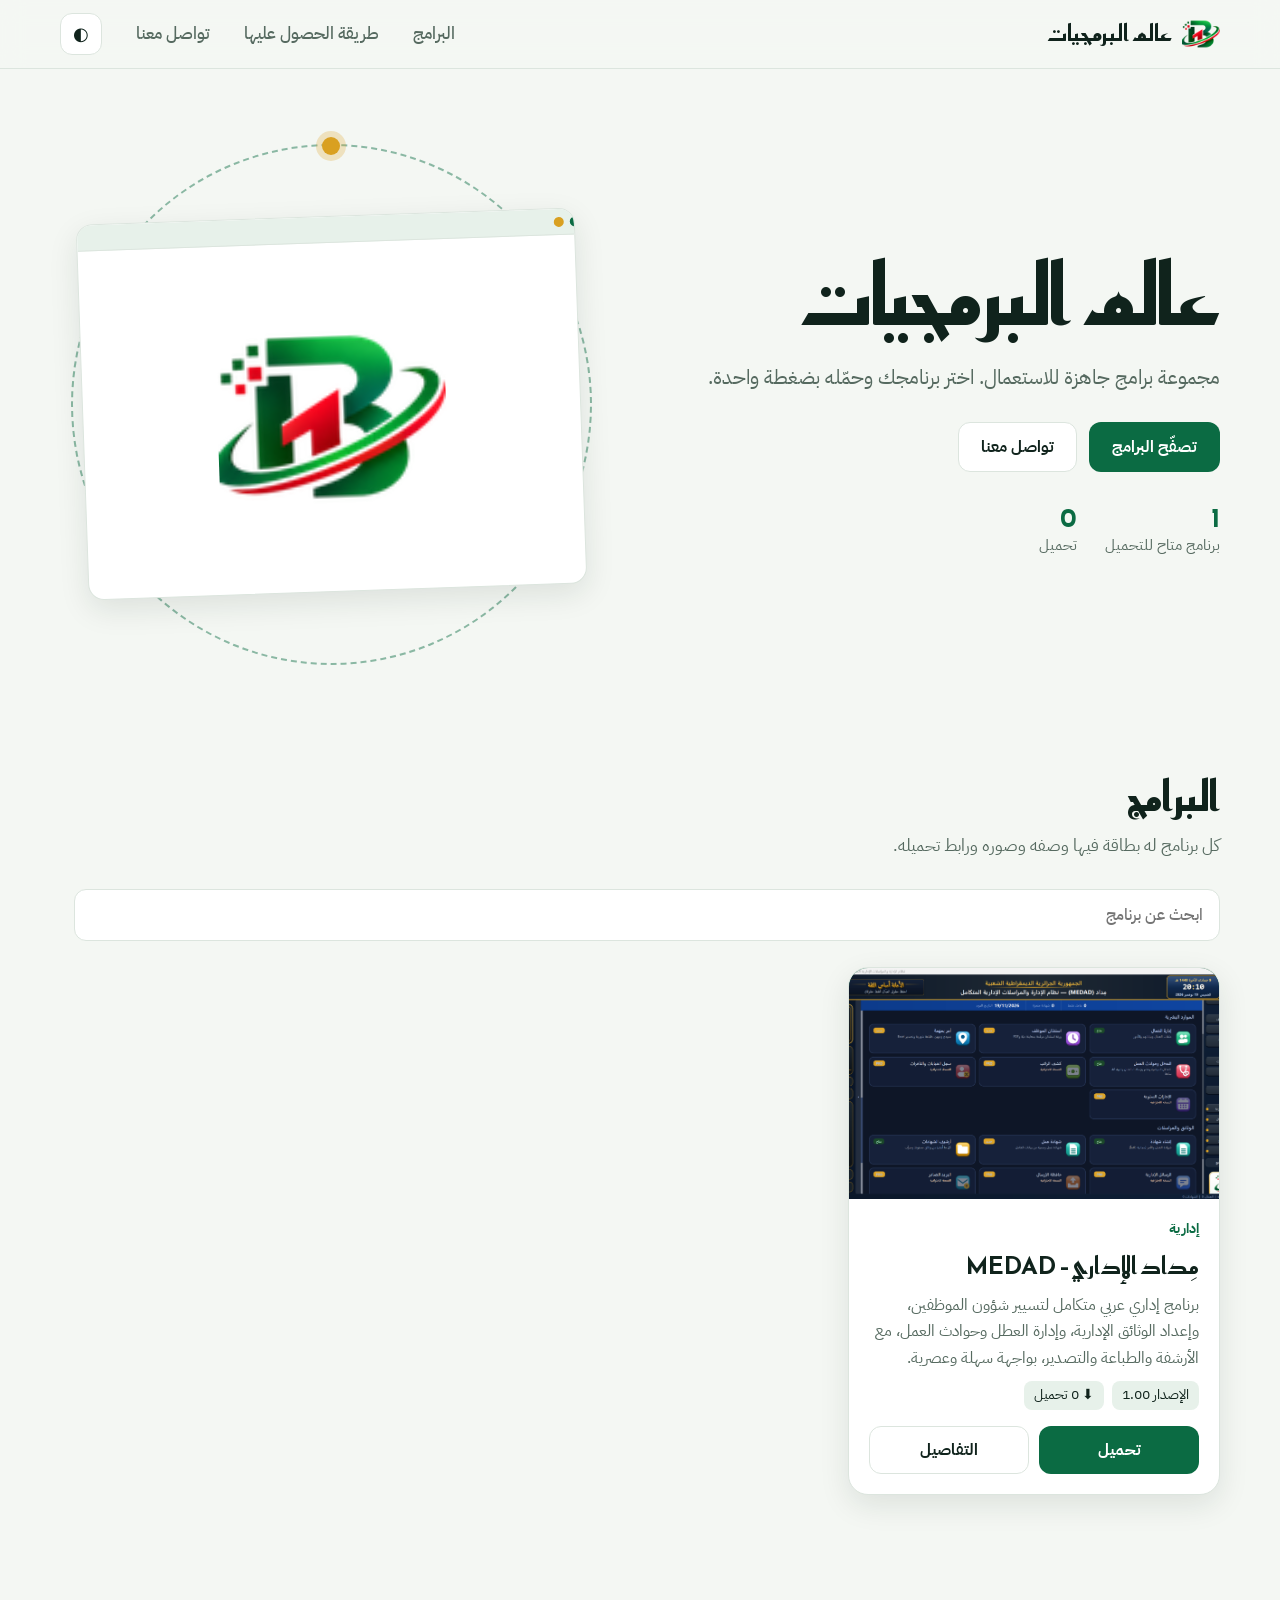
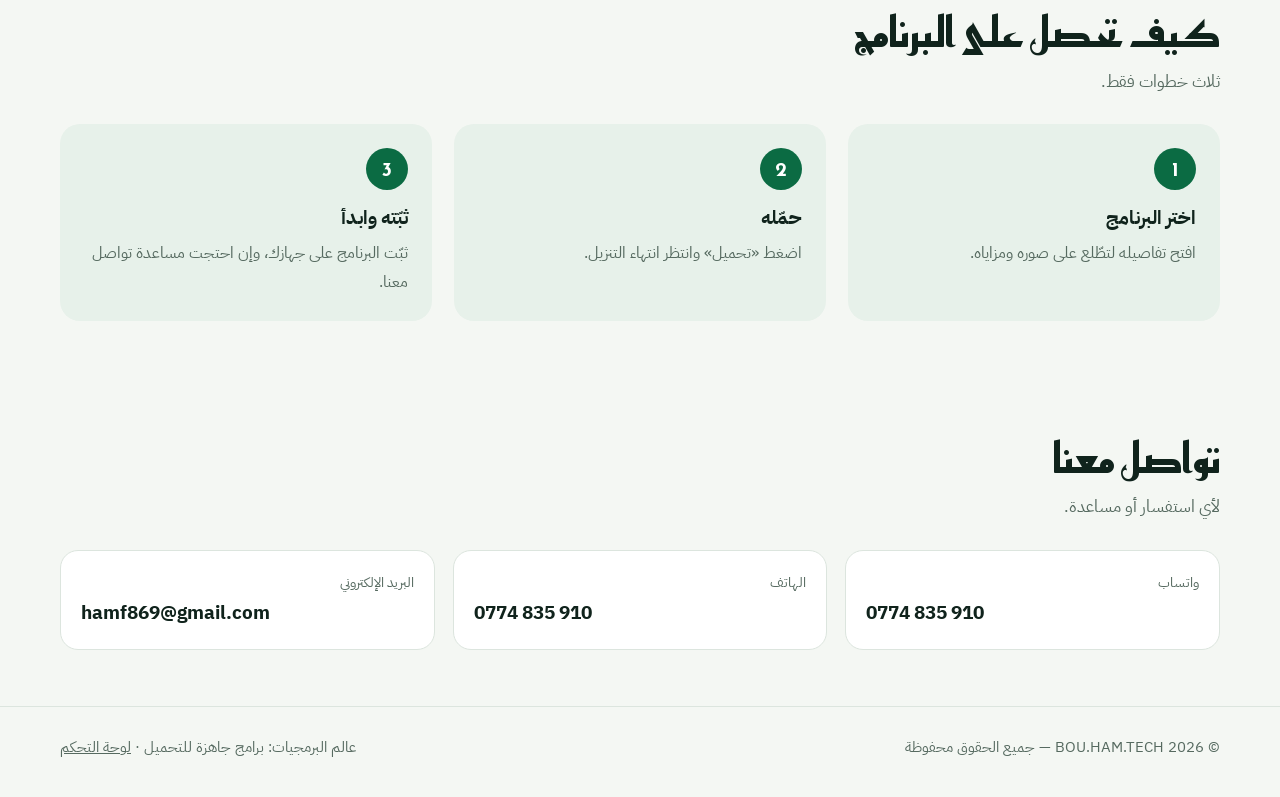
<file: index.html>
<!DOCTYPE html>
<html lang="ar" dir="rtl">
<head>
<meta charset="utf-8">
<meta name="viewport" content="width=device-width, initial-scale=1, viewport-fit=cover">
<title>عالم البرمجيات</title>
<meta name="description" content="عالم البرمجيات: برامج جاهزة للتحميل والاستعمال من BOU.HAM.TECH.">
<link rel="preconnect" href="https://fonts.googleapis.com">
<link rel="preconnect" href="https://fonts.gstatic.com" crossorigin>
<link rel="stylesheet" href="https://fonts.googleapis.com/css2?family=IBM+Plex+Sans+Arabic:wght@400;500;700&family=Reem+Kufi:wght@600;700&display=swap">
<link rel="stylesheet" href="style.css">
<script src="config.js"></script>
<script>if(GC_CODE){var g=document.createElement("script");g.async=true;g.dataset.goatcounter="https://"+GC_CODE+".goatcounter.com/count";g.src="https://gc.zgo.at/count.js";document.head.appendChild(g);}</script>
</head>
<body>
<header><div class="wrap bar">
 <a class="brand" href="#top" data-go="top"><img src="logo.png" alt=""><span>عالم البرمجيات</span></a>
 <nav id="nav" aria-label="التنقل الرئيسي"><a href="#programs" data-go="programs">البرامج</a><a href="#how" data-go="how">طريقة الحصول عليها</a><a href="#contact" data-go="contact">تواصل معنا</a></nav>
 <button class="icon-btn" id="theme" aria-label="تبديل الوضع الليلي">◐</button>
 <button class="icon-btn menu-btn" id="menu" aria-label="القائمة" aria-expanded="false">☰</button>
</div></header>

<main id="top">
<div class="hero"><div class="wrap">
 <div>
  <h1>عالم البرمجيات</h1>
  <p class="lead">مجموعة برامج جاهزة للاستعمال. اختر برنامجك وحمّله بضغطة واحدة.</p>
  <div class="cta"><a class="btn btn-primary" href="#programs" data-go="programs">تصفّح البرامج</a><a class="btn btn-ghost" href="#contact" data-go="contact">تواصل معنا</a></div>
  <div class="facts"><div><b id="count">0</b>برنامج متاح للتحميل</div><div id="fv" hidden><b id="visits">0</b>زائر</div><div id="fd" hidden><b id="dls">0</b>تحميل</div></div>
 </div>
 <div class="stage" aria-hidden="true"><div class="orbit"></div><div class="win"><i></i><img src="logo.png" alt="" style="width:46%;margin:12% auto"></div></div>
</div></div>

<section id="programs"><div class="wrap">
 <h2>البرامج</h2><p class="sub">كل برنامج له بطاقة فيها وصفه وصوره ورابط تحميله.</p>
 <div class="tools"><input class="search" id="q" type="search" placeholder="ابحث عن برنامج" aria-label="ابحث عن برنامج"><div class="chips" id="chips"></div></div>
 <div class="grid" id="grid"></div>
</div></section>

<section id="how"><div class="wrap">
 <h2>كيف تحصل على البرنامج</h2><p class="sub">ثلاث خطوات فقط.</p>
 <ol class="steps">
  <li><b>اختر البرنامج</b><span>افتح تفاصيله لتطّلع على صوره ومزاياه.</span></li>
  <li><b>حمّله</b><span>اضغط «تحميل» وانتظر انتهاء التنزيل.</span></li>
  <li><b>ثبّته وابدأ</b><span>ثبّت البرنامج على جهازك، وإن احتجت مساعدة تواصل معنا.</span></li>
 </ol>
</div></section>

<section id="contact"><div class="wrap">
 <h2>تواصل معنا</h2><p class="sub">لأي استفسار أو مساعدة.</p>
 <div class="contact">
  <a class="ct" href="https://wa.me/213774835910" target="_blank" rel="noopener"><small>واتساب</small><b>0774 835 910</b></a>
  <a class="ct" href="tel:+213774835910"><small>الهاتف</small><b>0774 835 910</b></a>
  <a class="ct" href="mailto:hamf869@gmail.com"><small>البريد الإلكتروني</small><b>hamf869@gmail.com</b></a>
 </div>
</div></section>
</main>

<footer><div class="wrap"><span>© <span id="yr">2026</span> BOU.HAM.TECH — جميع الحقوق محفوظة</span><span>عالم البرمجيات: برامج جاهزة للتحميل · <a href="admin.html" rel="nofollow">لوحة التحكم</a></span></div></footer>

<dialog id="dlg" aria-labelledby="dt"><button class="icon-btn x" id="dx" aria-label="إغلاق">✕</button><div class="dg"><div class="gal"><img class="main" id="dm" alt=""><div id="vbox" hidden></div><div class="thumbs" id="dth"></div><button class="btn btn-ghost" type="button" id="vb" hidden>▶ شاهد الفيديو</button></div><div class="info"><span class="cat" id="dc"></span><h3 id="dt"></h3><p id="dd" style="margin:0;color:var(--muted)"></p><ul id="df"></ul><details id="dch" hidden><summary>سجل التحديثات</summary><div id="dcl"></div></details><div class="meta" id="dmeta"></div><div class="acts"><a class="btn btn-primary" id="dl" target="_blank" rel="noopener">تحميل</a><a class="btn btn-ghost" id="dk" target="_blank" rel="noopener">اطلب مفتاح التفعيل</a></div><button class="btn btn-ghost" type="button" id="cp">نسخ رابط البرنامج</button></div></div></dialog>



<script>
const $=s=>document.querySelector(s),grid=$("#grid"),chips=$("#chips"),q=$("#q"),dlg=$("#dlg"),DATA="data/programs.json",WA="https://wa.me/213774835910?text=";
let PROGRAMS=[],DL={},cat="الكل",cur="",curP=null;
const esc=s=>String(s??"").replace(/[&<>"']/g,c=>({"&":"&amp;","<":"&lt;",">":"&gt;",'"':"&quot;","'":"&#39;"}[c]));
const dlUrl=p=>p.download,n=p=>DL[p.id]||0; // رابط التحميل المباشر؛ العدّاد من GoatCounter
const metaOf=p=>[p.version&&"الإصدار "+p.version,p.platform,p.lang,!p.soon&&GC_CODE&&"⬇ "+n(p)+" تحميل"].filter(Boolean).map(m=>`<span>${esc(m)}</span>`).join("");
function card(p){const c=document.createElement("article");c.className="card";
 c.innerHTML=`<div class="cover">${p.shots[0]?`<img class="shot" src="${esc(p.shots[0][0])}" alt="">`:`<span class="ph">⚙</span>`}${p.badge?`<span class="badge">${esc(p.badge)}</span>`:""}</div><div class="body"><span class="cat">${esc(p.category)}</span><h3>${esc(p.name)}</h3><p>${esc(p.tagline)}</p><div class="meta">${metaOf(p)}</div><div class="acts"></div></div>`;
 const a=c.querySelector(".acts");
 if(p.soon||!p.download)a.innerHTML=`<span class="btn btn-ghost" aria-disabled="true">غير متاح بعد</span>`;
 else{a.innerHTML=`<a class="btn btn-primary" target="_blank" rel="noopener">تحميل</a><button class="btn btn-ghost" type="button">التفاصيل</button>`;a.firstChild.href=dlUrl(p);a.firstChild.addEventListener("click",()=>{gcDownload(p.id,p.name);DL[p.id]=n(p)+1;stat();});a.lastChild.onclick=()=>openP(p);}
 return c;}
function render(){const t=q.value.trim().toLowerCase();grid.innerHTML="";
 const list=PROGRAMS.filter(p=>(cat==="الكل"||p.category===cat)&&(!t||(p.name+p.tagline+p.desc).toLowerCase().includes(t)));
 list.forEach(p=>grid.appendChild(card(p)));
 if(!list.length)grid.innerHTML=`<div class="empty">${PROGRAMS.length?"لا توجد برامج مطابقة. جرّب كلمة أخرى أو اختر «الكل».":"لا توجد برامج بعد. سيتم إضافتها قريباً."}</div>`;}
function chipsRender(){chips.innerHTML="";if(PROGRAMS.length<2)return;["الكل",...new Set(PROGRAMS.map(p=>p.category))].forEach(c=>{const b=document.createElement("button");b.className="chip";b.type="button";b.textContent=c;b.setAttribute("aria-pressed",c===cat);b.onclick=()=>{cat=c;chipsRender();render();};chips.appendChild(b);});}
function vsrc(v){let m=v.match(/(?:youtu\.be\/|youtube\.com\/(?:watch\?v=|shorts\/))([\w-]{6,})/);return m?"https://www.youtube.com/embed/"+m[1]:v;}
function vstop(){const b=$("#vbox");b.innerHTML="";b.hidden=true;$("#dm").hidden=false;}
function openP(p){cur=p.id;curP=p;vstop();$("#dc").textContent=p.category;$("#dt").textContent=p.name;$("#dd").textContent=p.desc;
 $("#df").innerHTML=p.features.map(f=>`<li>${esc(f)}</li>`).join("");$("#dmeta").innerHTML=metaOf(p);
 $("#dl").href=dlUrl(p);$("#vb").hidden=!p.video;$("#dch").hidden=true;$("#dk").hidden=!p.activation;$("#dk").href=WA+encodeURIComponent("مرحباً، أريد مفتاح تفعيل برنامج "+p.name);
 const m=$("#dm"),th=$("#dth");th.innerHTML="";m.hidden=!p.shots.length;
 const show=i=>{vstop();m.src=p.shots[i][0];m.alt=p.shots[i][1];[...th.children].forEach((b,j)=>b.setAttribute("aria-current",j===i));};
 p.shots.forEach((s,i)=>{const b=document.createElement("button");b.type="button";b.setAttribute("aria-label",s[1]||"صورة");b.innerHTML=`<img src="${esc(s[0])}" alt="">`;b.onclick=()=>show(i);th.appendChild(b);});
 if(p.shots.length)show(0);dlg.showModal();}
$("#vb").onclick=()=>{const v=curP.video,b=$("#vbox");$("#dm").hidden=true;b.hidden=false;b.innerHTML=/^https?:\/\/(?!.*\.(mp4|webm)(\?|$))/i.test(v)?`<iframe src="${esc(vsrc(v))}" allow="autoplay; encrypted-media; fullscreen" allowfullscreen></iframe>`:`<video controls autoplay playsinline src="${esc(v)}"></video>`;};
$("#dx").onclick=()=>dlg.close();dlg.addEventListener("click",e=>{if(e.target===dlg)dlg.close();});dlg.addEventListener("close",vstop);q.addEventListener("input",render);
$("#dl").addEventListener("click",()=>{if(curP){gcDownload(cur,curP.name);DL[cur]=n(curP)+1;stat();$("#dmeta").innerHTML=metaOf(curP);}});
$("#cp").onclick=async()=>{const u=location.href.split("#")[0].split("?")[0]+"?p="+cur;try{await navigator.clipboard.writeText(u);$("#cp").textContent="تم نسخ الرابط";setTimeout(()=>$("#cp").textContent="نسخ رابط البرنامج",1800);}catch(e){prompt("انسخ الرابط",u);}};
function stat(){$("#dls").textContent=Object.values(DL).reduce((a,b)=>a+b,0);}
async function counters(){if(!GC_CODE)return;
 const [v,...d]=await Promise.all([gcGet("TOTAL"),...PROGRAMS.filter(p=>!p.soon).map(p=>gcGet("/download/"+p.id))]);
 PROGRAMS.filter(p=>!p.soon).forEach((p,i)=>DL[p.id]=d[i]||0);
 if(v!==null){$("#visits").textContent=v;$("#fv").hidden=false;}stat();$("#fd").hidden=false;render();}
$("#yr").textContent=new Date().getFullYear();
document.querySelectorAll("[data-go]").forEach(a=>a.addEventListener("click",e=>{e.preventDefault();const el=document.getElementById(a.dataset.go);if(el)el.scrollIntoView({behavior:"smooth"});$("#nav").classList.remove("open");$("#menu").setAttribute("aria-expanded","false");}));
$("#menu").onclick=()=>{const o=$("#nav").classList.toggle("open");$("#menu").setAttribute("aria-expanded",o);};
const root=document.documentElement;try{const s=localStorage.getItem("theme");if(s)root.setAttribute("data-theme",s);}catch(e){}
$("#theme").onclick=()=>{const dark=root.getAttribute("data-theme")?root.getAttribute("data-theme")==="dark":matchMedia("(prefers-color-scheme:dark)").matches;const t=dark?"light":"dark";root.setAttribute("data-theme",t);try{localStorage.setItem("theme",t);}catch(e){}};
(async()=>{
 try{const r=await fetch(DATA+"?t="+Date.now()),j=await r.json();PROGRAMS=j.programs||[];
  $("#count").textContent=PROGRAMS.filter(p=>!p.soon).length;
  chipsRender();render();const t=new URLSearchParams(location.search).get("p"),pr=PROGRAMS.find(x=>x.id===t&&!x.soon);if(pr)openP(pr);counters();
 }catch(e){grid.innerHTML=`<div class="empty">تعذّر تحميل البرامج. حاول إعادة تحميل الصفحة.</div>`;}})();
</script>
</body>
</html>
</file>
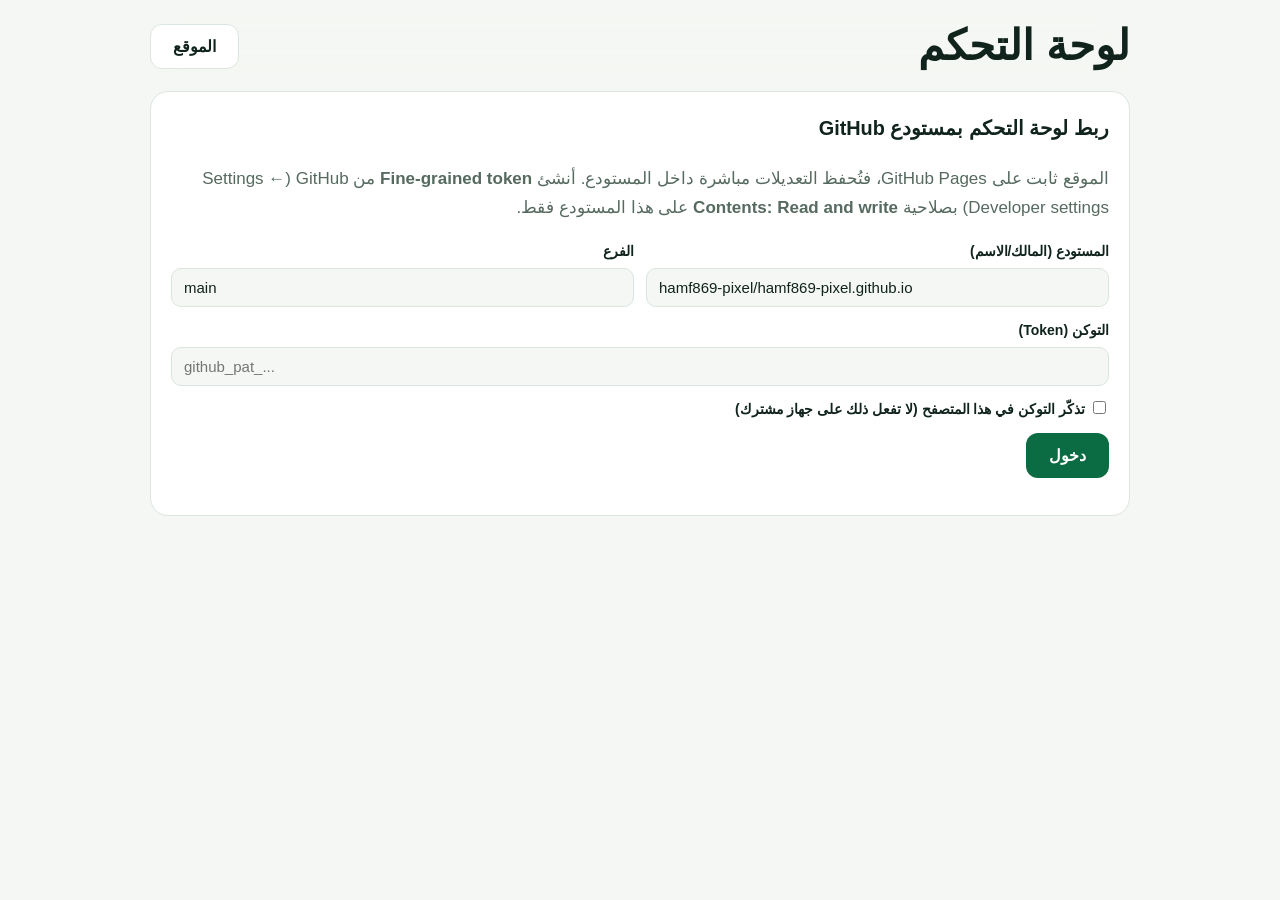
<file: admin.html>
<!DOCTYPE html>
<html lang="ar" dir="rtl"><head><meta charset="utf-8"><meta name="viewport" content="width=device-width, initial-scale=1, viewport-fit=cover"><meta name="robots" content="noindex"><title>لوحة التحكم</title><link rel="stylesheet" href="style.css"><script src="config.js"></script></head><body>
<div class="adm-wrap">
<header style="position:static;display:flex;align-items:center;gap:10px;margin-bottom:18px;border:0;background:none"><h2 style="margin:0;flex:1">لوحة التحكم</h2><a class="btn btn-ghost" href="index.html">الموقع</a><button class="btn btn-ghost" id="out" hidden>خروج</button></header>
<form class="panel" id="lf"><h3 id="lt" style="margin-top:0">ربط لوحة التحكم بمستودع GitHub</h3>
<p style="color:var(--muted);margin-top:0">الموقع ثابت على GitHub Pages، فتُحفظ التعديلات مباشرة داخل المستودع. أنشئ <b>Fine-grained token</b> من GitHub ‏(Settings ← Developer settings) بصلاحية <b>Contents: Read and write</b> على هذا المستودع فقط.</p>
<div class="fg"><label>المستودع (المالك/الاسم)<input id="repo" placeholder="username/my-site" dir="ltr" required></label><label>الفرع<input id="branch" value="main" dir="ltr" required></label>
<label class="full">التوكن (Token)<input id="pw" type="password" placeholder="github_pat_..." dir="ltr" autocomplete="off" required></label>
<label class="full"><span><input type="checkbox" id="rem"> تذكّر التوكن في هذا المتصفح (لا تفعل ذلك على جهاز مشترك)</span></label></div>
<button class="btn btn-primary" style="margin-top:12px">دخول</button><p id="lm" style="color:#c0392b"></p></form>
<div id="app" hidden>
<div class="panel" id="st"><div id="gcs"></div><p style="margin:0;color:var(--muted)">بعد كل حفظ يحتاج GitHub Pages من دقيقة إلى دقيقتين ليظهر التعديل في الموقع.</p></div>
<div class="panel"><div class="row" style="border:0"><h3 style="margin:0;flex:1">البرامج</h3><button class="btn btn-primary" id="new" type="button">إضافة برنامج</button></div><div id="ls"></div></div>
<form class="panel" id="f" hidden><h3 id="ft" style="margin-top:0"></h3><div class="fg">
<label>اسم البرنامج<input id="name" required></label><label>التصنيف<input id="category" placeholder="إدارية"></label>
<label class="full">وصف قصير<input id="tagline"></label>
<label class="full">الوصف الكامل<textarea id="desc" rows="3"></textarea></label>
<label class="full">المزايا (ميزة في كل سطر)<textarea id="features" rows="4"></textarea></label>
<label>الإصدار<input id="version" placeholder="1.0.0"></label><label>المنصة<input id="platform" placeholder="Windows"></label>
<label>اللغة<input id="lang" placeholder="العربية"></label><label>شارة على البطاقة<input id="badge" placeholder="جديد"></label>
<label class="full">رابط التحميل (Google Drive أو غيره)<input id="download" type="url" placeholder="https://"></label>
<label class="full">الفيديو: رابط يوتيوب أو ملف مرفوع<input id="video" placeholder="https://youtu.be/..."></label>
<div class="full"><input type="file" id="fv" accept="video/mp4,video/webm" hidden><button class="btn btn-ghost" type="button" id="bv">رفع فيديو من جهازك</button></div>
<label><span><input type="checkbox" id="activation"> يحتاج مفتاح تفعيل</span></label><label><span><input type="checkbox" id="soon"> قريباً (التحميل متوقف)</span></label>
<div class="full"><b>الصور</b><div class="shots" id="shots"></div><input type="file" id="fi" accept="image/*" multiple hidden><button class="btn btn-ghost" type="button" id="bi" style="margin-top:8px">إضافة صور</button></div>
</div><p id="fm" style="color:#c0392b"></p><div style="display:flex;gap:10px"><button class="btn btn-primary">حفظ</button><button class="btn btn-ghost" type="button" id="cx">إلغاء</button></div></form>
</div></div>
<script>
const $=s=>document.querySelector(s),F=["name","category","tagline","desc","version","platform","lang","badge","download","video"],DATA="data/programs.json";
let P=[],DL={},S=[],cid="",sha="",G={repo:"",branch:"main",token:""},PV={}; // PV: معاينات محلية للصور المرفوعة حديثاً
const esc=s=>String(s??"").replace(/[&<>"']/g,c=>({"&":"&amp;","<":"&lt;",">":"&gt;",'"':"&quot;","'":"&#39;"}[c]));
// ===== أدوات GitHub API =====
const b64=s=>{const u=new TextEncoder().encode(s);let t="";u.forEach(c=>t+=String.fromCharCode(c));return btoa(t);}; // نص UTF-8 إلى base64
const unb64=s=>new TextDecoder().decode(Uint8Array.from(atob(s.replace(/\s/g,"")),c=>c.charCodeAt(0)));
async function gh(path,o={}){const q=o.method&&o.method!=="GET"?"":"?ref="+encodeURIComponent(G.branch)+"&t="+Date.now();
 const r=await fetch("https://api.github.com/repos/"+G.repo+"/contents/"+path+q,{...o,headers:{Authorization:"Bearer "+G.token,Accept:"application/vnd.github+json",...(o.body?{"Content-Type":"application/json"}:{})}});
 const j=await r.json().catch(()=>({}));
 if(!r.ok){const e=new Error(j.message||("خطأ "+r.status));e.status=r.status;throw e;}return j;}
const errMsg=e=>e.status===401?"التوكن غير صالح أو منتهي":e.status===403?"لا صلاحية: تأكد من صلاحية Contents ‏(Read and write)":e.status===404?"المستودع أو الفرع غير موجود (أو التوكن لا يصل إليه)":e.status===409||e.status===422?"تعارض في الحفظ، أعد المحاولة":(e.message||e);
async function load(){try{const j=await gh(DATA);sha=j.sha;const d=JSON.parse(unb64(j.content)||"{}");P=d.programs||[];}catch(e){if(e.status===404&&/Not Found/i.test(e.message)){sha="";P=[];}else throw e;}}
async function commit(msg){ // يحفظ قائمة البرامج في data/programs.json
 const body={message:msg,content:b64(JSON.stringify({programs:P},null,1)),branch:G.branch};if(sha)body.sha=sha;
 try{const j=await gh(DATA,{method:"PUT",body:JSON.stringify(body)});sha=j.content.sha;}
 catch(e){if(e.status===409||e.status===422){await load();}throw e;}}
function fileB64(f){return new Promise((ok,no)=>{const fr=new FileReader();fr.onload=()=>ok(String(fr.result).split(",")[1]);fr.onerror=no;fr.readAsDataURL(f);});}
async function up(f){
 const ext=(f.name.split(".").pop()||"").toLowerCase(),ok=["jpg","jpeg","png","webp","gif","mp4","webm"];
 if(!ok.includes(ext))throw "نوع غير مدعوم: صور أو mp4/webm فقط";
 if(f.size>25*1024*1024)throw "الملف أكبر من 25 ميغابايت. للفيديو الكبير ضع رابط يوتيوب";
 const n=Array.from(crypto.getRandomValues(new Uint8Array(8)),x=>x.toString(16).padStart(2,"0")).join("")+"."+ext,path="uploads/"+n,c=await fileB64(f);
 try{await gh(path,{method:"PUT",body:JSON.stringify({message:"رفع ملف "+n,content:c,branch:G.branch})});}catch(e){throw errMsg(e);}
 PV[path]="data:"+(f.type||"application/octet-stream")+";base64,"+c;return path;}
async function delf(path){ // حذف ملف مرفوع من المستودع (بصمت عند الفشل)
 if(!/^uploads\/[A-Za-z0-9_.-]+$/.test(path||""))return;
 try{const j=await gh(path);await gh(path,{method:"DELETE",body:JSON.stringify({message:"حذف ملف",sha:j.sha,branch:G.branch})});}catch(e){}}
// تنظيف البيانات (يقابل clean في api.php القديم)
function clean(p){
 const s=(k,n=300)=>String(p[k]??"").trim().slice(0,n),path=v=>/^(uploads\/[A-Za-z0-9_.-]+|https?:\/\/\S+)$/.test(v)?v:"";
 const shots=(p.shots||[]).map(x=>[path(String(x[0]||"")),String(x[1]||"").slice(0,100)]).filter(x=>x[0]);
 const features=(p.features||[]).map(x=>String(x).trim().slice(0,200)).filter(Boolean),dl=s("download",1000);
 const id=/^[a-z0-9]{4,20}$/.test(p.id||"")?p.id:Array.from(crypto.getRandomValues(new Uint8Array(4)),x=>x.toString(16).padStart(2,"0")).join("");
 return {id,name:s("name",80)||"برنامج بدون اسم",category:s("category",40)||"عام",badge:s("badge",20),tagline:s("tagline"),desc:s("desc",2000),features,version:s("version",20),platform:s("platform",40),lang:s("lang",40),
  activation:!!p.activation,soon:!!p.soon,video:path(s("video",500)),download:/^https?:\/\/\S+$/.test(dl)?dl:"",shots};}
// ===== الدخول =====
(()=>{try{$("#repo").value=window.GH_REPO||"";const h=location.hostname;if(h.endsWith(".github.io")){const o=h.split(".")[0],rp=location.pathname.split("/")[1];$("#repo").value=o+"/"+(rp&&!rp.includes(".")?rp:o+".github.io");}
 const sv=JSON.parse(localStorage.getItem("gh_admin")||"null");if(sv){$("#repo").value=sv.repo;$("#branch").value=sv.branch;$("#pw").value=sv.token;$("#rem").checked=true;}}catch(e){}})();
$("#lf").onsubmit=async e=>{e.preventDefault();G={repo:$("#repo").value.trim(),branch:$("#branch").value.trim()||"main",token:$("#pw").value.trim()};$("#lm").textContent="جارٍ التحقق...";
 try{await load();try{if($("#rem").checked)localStorage.setItem("gh_admin",JSON.stringify(G));else localStorage.removeItem("gh_admin");}catch(x){}
  $("#lf").hidden=true;$("#lm").textContent="";show();}catch(x){$("#lm").textContent=errMsg(x);}};
$("#out").onclick=()=>{try{localStorage.removeItem("gh_admin");}catch(e){}location.reload();};
function show(){$("#app").hidden=false;$("#out").hidden=false;list();stats();}
async function stats(){ // عدّادات الزيارات والتحميلات من GoatCounter
 if(!GC_CODE){$("#gcs").innerHTML=`<p style="color:var(--muted)">العدّادات غير مفعّلة: ضع رمز حساب GoatCounter في ملف config.js (انظر README).</p>`;return;}
 const [v,...d]=await Promise.all([gcGet("TOTAL"),...P.map(p=>gcGet("/download/"+p.id))]);DL=Object.fromEntries(P.map((p,i)=>[p.id,d[i]||0]));
 $("#gcs").innerHTML=`<div class="kp"><div><small>إجمالي الزيارات</small><b>${v??"—"}</b></div><div><small>إجمالي التحميلات</small><b>${d.reduce((x,y)=>x+(y||0),0)}</b></div></div><p><a href="https://${GC_CODE}.goatcounter.com" target="_blank" rel="noopener">لوحة إحصائيات GoatCounter التفصيلية</a></p>`;list();}
function list(){$("#ls").innerHTML=P.length?"":`<p style="color:var(--muted)">لا توجد برامج بعد. اضغط «إضافة برنامج».</p>`;
P.forEach(p=>{const r=document.createElement("div");r.className="row";r.innerHTML=`<b>${esc(p.name)}</b>${GC_CODE?`<span>${DL[p.id]||0} تحميل</span>`:""}<button class="btn btn-ghost" type="button">تعديل</button><button class="btn btn-ghost danger" type="button">حذف</button>`;
const bs=r.querySelectorAll("button");bs[0].onclick=()=>edit(p);bs[1].onclick=async()=>{if(!confirm("حذف «"+p.name+"» مع صوره وفيديوهاته؟"))return;
 try{P=P.filter(x=>x.id!==p.id);await commit("حذف برنامج: "+p.name);await delf(p.video);for(const s of p.shots||[])await delf(s[0]);}catch(x){await load().catch(()=>{});alert(errMsg(x));}list();};$("#ls").appendChild(r);});}
function edit(p){p=p||{};cid=p.id||"";$("#ft").textContent=cid?"تعديل البرنامج":"برنامج جديد";F.forEach(k=>$("#"+k).value=p[k]||"");
$("#features").value=(p.features||[]).join("\n");$("#activation").checked=!!p.activation;$("#soon").checked=!!p.soon;S=(p.shots||[]).map(x=>[...x]);shots();$("#fm").textContent="";$("#f").hidden=false;$("#f").scrollIntoView({behavior:"smooth"});}
function shots(){$("#shots").innerHTML="";S.forEach((s,i)=>{const f=document.createElement("figure");f.innerHTML=`<img src="${esc(PV[s[0]]||s[0])}" alt=""><input placeholder="وصف الصورة" value="${esc(s[1])}"><button class="btn btn-ghost danger" type="button" style="padding:4px;width:100%">حذف</button>`;
f.children[1].oninput=e=>S[i][1]=e.target.value;f.children[2].onclick=()=>{S.splice(i,1);shots();};$("#shots").appendChild(f);});}
$("#new").onclick=()=>edit();$("#cx").onclick=()=>$("#f").hidden=true;
$("#bi").onclick=()=>$("#fi").click();$("#bv").onclick=()=>$("#fv").click();
$("#fi").onchange=async e=>{$("#fm").textContent="جارٍ رفع الصور...";try{for(const f of e.target.files)S.push([await up(f),""]);$("#fm").textContent="";shots();}catch(x){$("#fm").textContent=x;}e.target.value="";};
$("#fv").onchange=async e=>{$("#fm").textContent="جارٍ رفع الفيديو...";try{$("#video").value=await up(e.target.files[0]);$("#fm").textContent="";}catch(x){$("#fm").textContent=x;}e.target.value="";};
$("#f").onsubmit=async e=>{e.preventDefault();const raw={id:cid,shots:S,features:$("#features").value.split("\n"),activation:$("#activation").checked,soon:$("#soon").checked};F.forEach(k=>raw[k]=$("#"+k).value);
 const p=clean(raw);$("#fm").textContent="جارٍ الحفظ...";
 try{const i=P.findIndex(x=>x.id===p.id);if(i>=0)P[i]=p;else P.unshift(p);await commit("حفظ برنامج: "+p.name);$("#f").hidden=true;list();}catch(x){$("#fm").textContent=errMsg(x);}};
</script></body></html>
</file>
<file: style.css>
:root{--bg:#F4F7F3;--surface:#FFFFFF;--ink:#10231C;--muted:#566A60;--brand:#0B6B43;--on-brand:#FFFFFF;--accent:#D9A021;--line:#DCE5DE;--soft:#E7F1EA;--shadow:0 10px 30px rgba(16,35,28,.10);
--head:"Reem Kufi","IBM Plex Sans Arabic",Tahoma,sans-serif;--body:"IBM Plex Sans Arabic","Segoe UI",Tahoma,sans-serif;
box-sizing:border-box;padding-top:env(safe-area-inset-top,0px);padding-bottom:env(safe-area-inset-bottom,0px)}
@media (prefers-color-scheme:dark){:root:not([data-theme="light"]){--bg:#0B1713;--surface:#12241D;--ink:#EAF3EE;--muted:#9DB3A8;--brand:#34B27A;--on-brand:#062016;--accent:#E7B64A;--line:#223A30;--soft:#173025;--shadow:0 10px 30px rgba(0,0,0,.45);color-scheme:dark}}
:root[data-theme="dark"]{--bg:#0B1713;--surface:#12241D;--ink:#EAF3EE;--muted:#9DB3A8;--brand:#34B27A;--on-brand:#062016;--accent:#E7B64A;--line:#223A30;--soft:#173025;--shadow:0 10px 30px rgba(0,0,0,.45);color-scheme:dark}
html{scroll-padding-top:calc(env(safe-area-inset-top,0px) + 76px);scroll-behavior:smooth}
*,*::before,*::after{box-sizing:border-box}
body{margin:0;background:var(--bg);color:var(--ink);font-family:var(--body);line-height:1.7;font-size:17px}
body::before{content:"";position:fixed;inset:0 0 auto;height:env(safe-area-inset-top,0px);background:var(--bg);z-index:30}
a{color:inherit}img{max-width:100%;display:block}
:focus-visible{outline:3px solid var(--accent);outline-offset:3px;border-radius:8px}
.wrap{width:min(1160px,100% - 40px);margin-inline:auto}
header{position:sticky;top:env(safe-area-inset-top,0px);z-index:40;background:color-mix(in srgb,var(--bg) 88%,transparent);backdrop-filter:blur(12px);border-bottom:1px solid var(--line)}
.bar{display:flex;align-items:center;gap:20px;height:68px}
.brand{display:flex;align-items:center;gap:10px;text-decoration:none;font-family:var(--head);font-weight:700;font-size:23px}
.brand img{width:38px;height:38px}
nav{margin-inline-start:auto;display:flex;gap:6px}
nav a{padding:8px 14px;border-radius:10px;text-decoration:none;color:var(--muted);font-weight:500}
nav a:hover{background:var(--soft);color:var(--ink)}
.icon-btn{border:1px solid var(--line);background:var(--surface);color:var(--ink);width:42px;height:42px;border-radius:12px;cursor:pointer;font-size:18px;display:grid;place-items:center}
.menu-btn{display:none}
.btn{display:inline-flex;align-items:center;justify-content:center;gap:8px;padding:12px 22px;border-radius:12px;border:1.5px solid transparent;font:700 16px var(--body);text-decoration:none;cursor:pointer;transition:transform .15s,background .15s}
.btn:active{transform:scale(.97)}
.btn-primary{background:var(--brand);color:var(--on-brand)}
.btn-primary:hover{filter:brightness(1.08)}
.btn-ghost{border-color:var(--line);background:var(--surface);color:var(--ink)}
.btn-ghost:hover{border-color:var(--brand)}
.btn[aria-disabled="true"]{opacity:.5;pointer-events:none}
[hidden]{display:none!important}
/* hero */
.hero{padding:64px 0 40px;overflow:hidden}
.hero .wrap{display:grid;grid-template-columns:1.05fr 1fr;gap:48px;align-items:center}
h1{font-family:var(--head);font-weight:700;font-size:clamp(46px,7vw,84px);line-height:1.1;margin:0 0 18px;letter-spacing:-.5px}
.lead{font-size:20px;color:var(--muted);max-width:34em;margin:0 0 28px}
.cta{display:flex;flex-wrap:wrap;gap:12px;margin-bottom:30px}
.facts{display:flex;flex-wrap:wrap;gap:12px 28px;color:var(--muted);font-size:15px}
.facts b{display:block;font-family:var(--head);font-size:26px;color:var(--brand);line-height:1.2}
.stage{position:relative;aspect-ratio:1/1;display:grid;place-items:center}
.orbit{position:absolute;inset:2%;border:2px dashed color-mix(in srgb,var(--brand) 45%,transparent);border-radius:50%;animation:spin 40s linear infinite}
.orbit::after{content:"";position:absolute;top:-9px;left:50%;width:18px;height:18px;margin-left:-9px;border-radius:50%;background:var(--accent);box-shadow:0 0 0 6px color-mix(in srgb,var(--accent) 25%,transparent)}
@keyframes spin{to{transform:rotate(360deg)}}
.win{position:relative;width:92%;border-radius:16px;background:var(--surface);border:1px solid var(--line);box-shadow:var(--shadow);overflow:hidden;transform:rotate(-2deg)}
.win i{display:block;height:26px;background:var(--soft);border-bottom:1px solid var(--line);position:relative}
.win i::before{content:"";position:absolute;inset-inline-start:10px;top:8px;width:10px;height:10px;border-radius:50%;background:var(--accent);box-shadow:16px 0 0 var(--brand),32px 0 0 var(--line)}
/* sections */
section{padding:56px 0}
h2{font-family:var(--head);font-size:clamp(30px,4vw,42px);margin:0 0 8px;line-height:1.25}
.sub{color:var(--muted);margin:0 0 28px}
.tools{display:flex;flex-wrap:wrap;gap:14px;align-items:center;margin-bottom:26px}
.search{flex:1 1 260px;min-width:0;padding:13px 16px;border-radius:12px;border:1.5px solid var(--line);background:var(--surface);color:var(--ink);font:500 16px var(--body)}
.chips{display:flex;flex-wrap:wrap;gap:8px}
.chip{padding:9px 16px;border-radius:999px;border:1.5px solid var(--line);background:var(--surface);color:var(--ink);font:500 15px var(--body);cursor:pointer}
.chip[aria-pressed="true"]{background:var(--brand);border-color:var(--brand);color:var(--on-brand)}
.grid{display:grid;grid-template-columns:repeat(auto-fill,minmax(290px,1fr));gap:22px}
.card{background:var(--surface);border:1px solid var(--line);border-radius:20px;overflow:hidden;display:flex;flex-direction:column;box-shadow:var(--shadow)}
.cover{aspect-ratio:16/10;background:linear-gradient(135deg,var(--brand),color-mix(in srgb,var(--brand) 55%,#000));position:relative;display:grid;place-items:center;overflow:hidden}
.cover img.shot{width:100%;height:100%;object-fit:cover;object-position:top}
.cover .ph{font-size:56px;opacity:.9}
.badge{position:absolute;top:12px;inset-inline-start:12px;background:var(--accent);color:#1A1405;font-weight:700;font-size:13px;padding:3px 12px;border-radius:999px}
.body{padding:18px 20px 20px;display:flex;flex-direction:column;gap:10px;flex:1}
.body h3{margin:0;font-family:var(--head);font-size:24px;line-height:1.3}
.cat{font-size:14px;color:var(--brand);font-weight:700}
.body p{margin:0;color:var(--muted);font-size:15.5px}
.meta{display:flex;flex-wrap:wrap;gap:8px;margin-top:auto}
.meta span{background:var(--soft);border-radius:8px;padding:3px 10px;font-size:13.5px}
.acts{display:flex;gap:10px;margin-top:6px}.acts .btn{flex:1;padding:11px 12px}
.empty{grid-column:1/-1;text-align:center;padding:48px 20px;color:var(--muted);border:2px dashed var(--line);border-radius:20px}
/* steps */
.steps{display:grid;grid-template-columns:repeat(3,1fr);gap:22px;counter-reset:s;list-style:none;padding:0;margin:0}
.steps li{counter-increment:s;background:var(--soft);border-radius:20px;padding:24px;position:relative}
.steps li::before{content:counter(s);display:grid;place-items:center;width:42px;height:42px;border-radius:50%;background:var(--brand);color:var(--on-brand);font:700 20px var(--head);margin-bottom:12px}
.steps b{display:block;font-size:19px;margin-bottom:4px}.steps span{color:var(--muted);font-size:15.5px}
/* contact */
.contact{display:grid;grid-template-columns:repeat(3,1fr);gap:18px}
.ct{display:flex;flex-direction:column;gap:2px;background:var(--surface);border:1px solid var(--line);border-radius:18px;padding:20px;text-decoration:none}
.ct:hover{border-color:var(--brand)}.ct small{color:var(--muted)}.ct b{font-size:19px;direction:ltr;text-align:start;unicode-bidi:plaintext}
footer{border-top:1px solid var(--line);padding:28px 0 36px;color:var(--muted);font-size:15px}
footer .wrap{display:flex;flex-wrap:wrap;gap:10px 24px;justify-content:space-between;align-items:center}
/* modal */
dialog{border:0;padding:0;border-radius:22px;width:min(920px,100% - 28px);max-height:calc(100dvh - 40px);background:var(--surface);color:var(--ink);box-shadow:0 30px 80px rgba(0,0,0,.45)}
dialog::backdrop{background:rgba(6,20,14,.62);backdrop-filter:blur(3px)}
.dg{display:grid;grid-template-columns:1.1fr 1fr}
.gal{background:var(--soft);padding:18px;display:flex;flex-direction:column;gap:10px}
.gal .main{border-radius:12px;border:1px solid var(--line);width:100%;aspect-ratio:4/3;object-fit:contain;background:#fff}
.thumbs{display:flex;gap:8px;overflow-x:auto}
.thumbs button{border:2px solid transparent;background:none;padding:0;border-radius:8px;cursor:pointer;flex:0 0 64px;opacity:.7}
.thumbs button[aria-current="true"]{border-color:var(--accent);opacity:1}
.thumbs img{width:100%;aspect-ratio:1;object-fit:cover;object-position:top;border-radius:6px}
.info{padding:26px 26px 24px;overflow:auto;max-height:calc(100dvh - 40px);display:flex;flex-direction:column;gap:12px}
.info h3{font-family:var(--head);font-size:30px;margin:0}
.info ul{margin:0;padding-inline-start:20px;color:var(--muted)}.info li{margin:4px 0}
.x{position:absolute;top:12px;inset-inline-end:12px;z-index:2}
#adm{width:min(560px,100% - 28px)}.adm{padding:28px 24px 24px}.adm h3{font-family:var(--head);margin:0 0 14px;font-size:26px}
.kp{display:grid;grid-template-columns:repeat(2,1fr);gap:12px}.kp div{background:var(--soft);border-radius:14px;padding:14px}.kp small{display:block;color:var(--muted)}.kp b{font:700 30px var(--head);color:var(--brand)}
#ar h3{font-size:19px;margin:22px 0 8px}#ar table{width:100%;border-collapse:collapse}#ar td{padding:9px 6px;border-bottom:1px solid var(--line)}#ar td:last-child{text-align:end;font-weight:700}
.bars{display:flex;gap:8px;align-items:flex-end;height:130px}.bars div{flex:1;height:100%;display:flex;flex-direction:column;justify-content:flex-end;align-items:center;gap:2px}.bars i{display:block;width:100%;background:var(--brand);border-radius:6px 6px 0 0;min-height:2px}.bars small{font-size:12px;color:var(--muted)}.bars span{font-size:12px}
#vbox{aspect-ratio:16/9;width:100%;border-radius:12px;overflow:hidden;background:#000}#vbox video,#vbox iframe{width:100%;height:100%;border:0}
details{border:1px solid var(--line);border-radius:12px;padding:10px 14px}summary{cursor:pointer;font-weight:700}#dcl h4{margin:12px 0 4px;font-size:16px}#dcl ul{margin:0;padding-inline-start:20px;color:var(--muted)}
@media (max-width:860px){.hero .wrap{grid-template-columns:1fr}.stage{max-width:420px;margin-inline:auto;width:100%}.steps,.contact,.dg{grid-template-columns:1fr}
.menu-btn{display:grid}nav{display:none;position:absolute;top:68px;inset-inline:0;flex-direction:column;background:var(--bg);border-bottom:1px solid var(--line);padding:10px 20px}nav.open{display:flex}.bar{gap:10px}.bar .brand{margin-inline-end:auto}nav{margin:0}}
@media (prefers-reduced-motion:reduce){.orbit{animation:none}html{scroll-behavior:auto}}
/* لوحة التحكم */
.adm-wrap{width:min(980px,100% - 28px);margin:20px auto 60px}.panel{background:var(--surface);border:1px solid var(--line);border-radius:18px;padding:20px;margin-bottom:18px}
.fg{display:grid;grid-template-columns:1fr 1fr;gap:12px}.fg label{display:flex;flex-direction:column;gap:4px;font-weight:700;font-size:14px}.fg .full{grid-column:1/-1}
.fg input:not([type=checkbox]),.fg textarea{padding:10px 12px;border-radius:10px;border:1.5px solid var(--line);background:var(--bg);color:var(--ink);font:500 15px var(--body)}
.row{display:flex;gap:10px;align-items:center;padding:10px 0;border-bottom:1px solid var(--line)}.row b{flex:1}
.shots{display:flex;flex-wrap:wrap;gap:10px;margin-top:8px}.shots figure{margin:0;width:112px}.shots img{width:112px;height:80px;object-fit:cover;border-radius:8px;border:1px solid var(--line)}.shots input{width:100%;font-size:12px;padding:4px;margin:4px 0;border:1px solid var(--line);border-radius:6px;background:var(--bg);color:var(--ink)}
.danger{color:#c0392b;border-color:#c0392b}.dlc{font-weight:700;color:var(--brand)}
@media(max-width:640px){.fg{grid-template-columns:1fr}}
</file>
